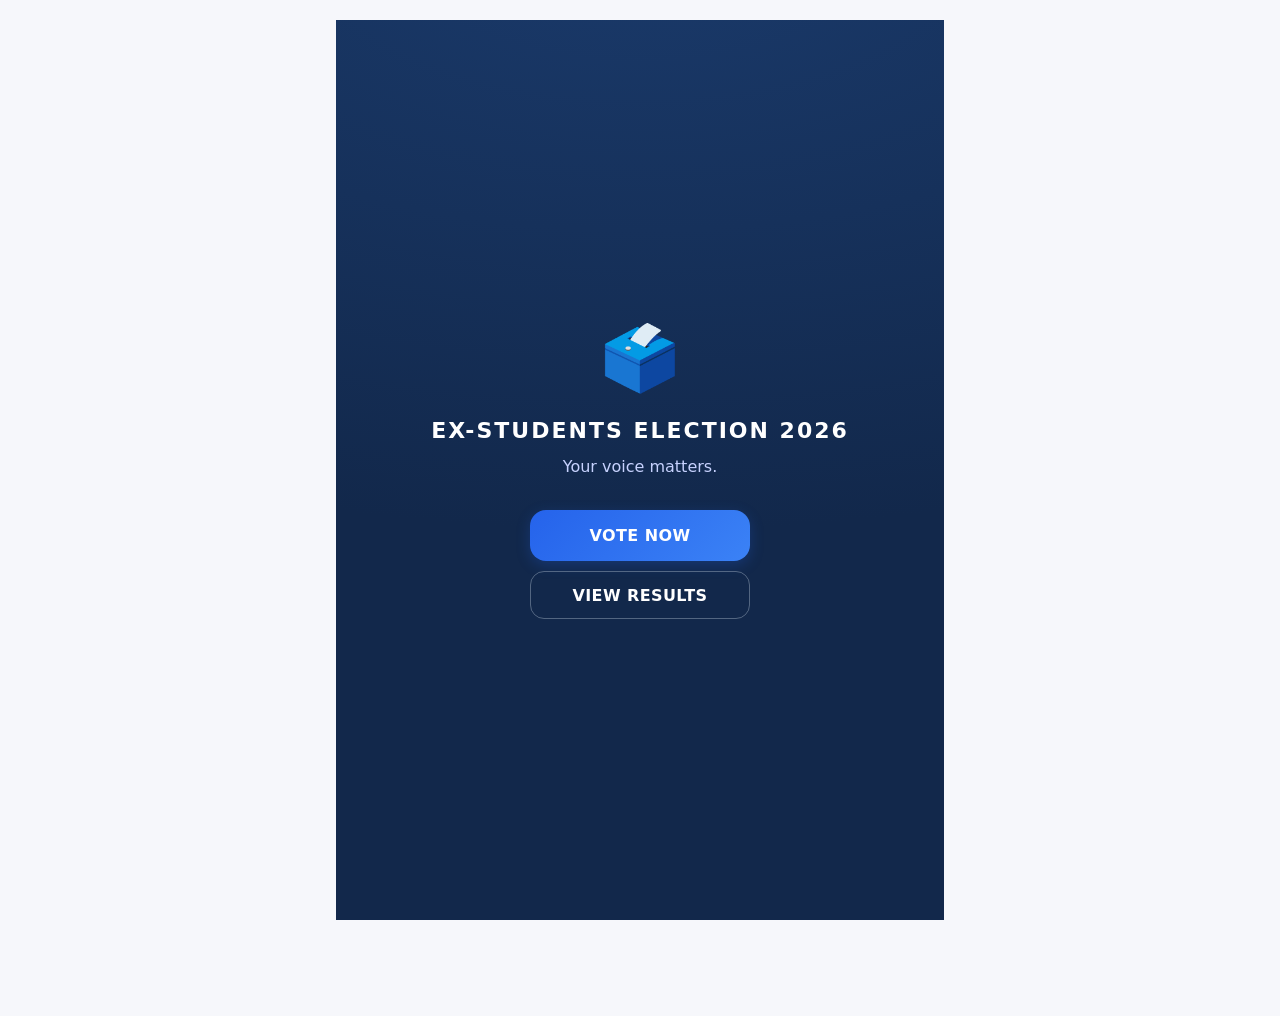
<file: index.html>
<!doctype html>
<html lang="en">
<head>
<meta charset="utf-8">
<meta name="viewport" content="width=device-width, initial-scale=1, viewport-fit=cover">
<title>Ex-Students Election 2026</title>
<link rel="stylesheet" href="./css/style.css?v=20">
</head>
<body>

<!-- WELCOME -->
<section id="screen-welcome" class="screen active">
  <div class="hero">
    <div class="logo">🗳️</div>
    <h1>EX-STUDENTS ELECTION 2026</h1>
    <p>Your voice matters.</p>
    <button class="btn btn-primary btn-lg" id="vote-now-btn" type="button">VOTE NOW</button>
    <a class="btn btn-ghost" href="./results.html">VIEW RESULTS</a>
  </div>
</section>

<!-- LOGIN -->
<section id="screen-login" class="screen">
  <div class="form-card">
    <h2>Enter your registered phone number</h2>
    <form id="login-form" autocomplete="off" novalidate>
      <label class="field">
        <span>Phone number</span>
        <div class="input-group">
          <span class="prefix">+234</span>
          <input type="tel" name="phone" inputmode="numeric" pattern="[0-9]*"
                 maxlength="11" required placeholder="8012345678">
        </div>
      </label>
      <button class="btn btn-primary btn-lg" type="submit" id="login-btn"
              style="width:100%">CONTINUE</button>
      <p class="error-msg" id="login-error" role="alert"></p>
    </form>
  </div>
</section>

<!-- BALLOT -->
<section id="screen-ballot" class="screen">
  <header class="app-header">
    <div>
      <div class="progress" id="progress">STEP 1 OF 1</div>
      <div id="welcome-name" style="font-weight:700;margin-top:4px"></div>
    </div>
  </header>
  <h2 class="position-title" id="position-title">POSITION</h2>
  <div id="nominee-grid"></div>
  <div class="actions">
    <button class="btn btn-ghost" id="back-btn" type="button" hidden>← BACK</button>
    <button class="btn btn-primary" id="continue-btn" type="button" disabled>CONTINUE →</button>
  </div>
</section>

<!-- REVIEW -->
<section id="screen-review" class="screen">
  <header class="app-header"><h2 style="margin:0">Review your vote</h2></header>
  <ul class="review-list" id="review-list"></ul>
  <div class="actions">
    <button class="btn btn-ghost" id="change-btn" type="button">CHANGE</button>
    <button class="btn btn-primary" id="submit-btn" type="button">SUBMIT VOTE</button>
  </div>
</section>




<!-- SUCCESS -->
<section id="screen-success" class="screen">
  <div class="success">
    <div class="check">✓</div>
    <h2 id="success-title">VOTE RECORDED</h2>
    <p id="success-sub">Thank you.</p>
    <div style="margin-top:24px;display:flex;gap:10px;justify-content:center;flex-wrap:wrap">
      <a class="btn btn-ghost" href="./results.html">VIEW RESULTS</a>
      <a class="btn btn-primary" href="./index.html">BACK TO HOME</a>
    </div>
  </div>
</section>


    
<!-- CONFIRM MODAL -->
<div class="modal" id="confirm-modal" hidden>
  <div class="modal-card">
    <h3>Are you sure?</h3>
    <p>You cannot vote again after submission.</p>
    <div class="modal-actions">
      <button class="btn btn-ghost" id="cancel-btn" type="button">CANCEL</button>
      <button class="btn btn-primary" id="confirm-btn" type="button">CONFIRM</button>
    </div>
  </div>
</div>

<!--
  Script order matters:
  1. app.js defines the API URL + wires up all vote-screen handlers.
     It must run BEFORE the small inline handler, and it must not
     throw if any element is missing.
  2. The inline script only handles the welcome → login transition,
     wrapped in a DOMContentLoaded + null-check so it can never crash
     the page.
  3. debug.js is loaded last so it can report on the state of app.js.
-->
<script src="./js/app.js?v=20"></script>
<script>
  (function () {
    function goToLogin() {
      var screens = document.querySelectorAll('.screen');
      for (var i = 0; i < screens.length; i++) screens[i].classList.remove('active');
      var login = document.getElementById('screen-login');
      if (login) login.classList.add('active');
    }
    document.addEventListener('DOMContentLoaded', function () {
      var btn = document.getElementById('vote-now-btn');
      if (btn) btn.addEventListener('click', goToLogin);
    });
  })();


    
</script>


    
</body>
</html>
</file>
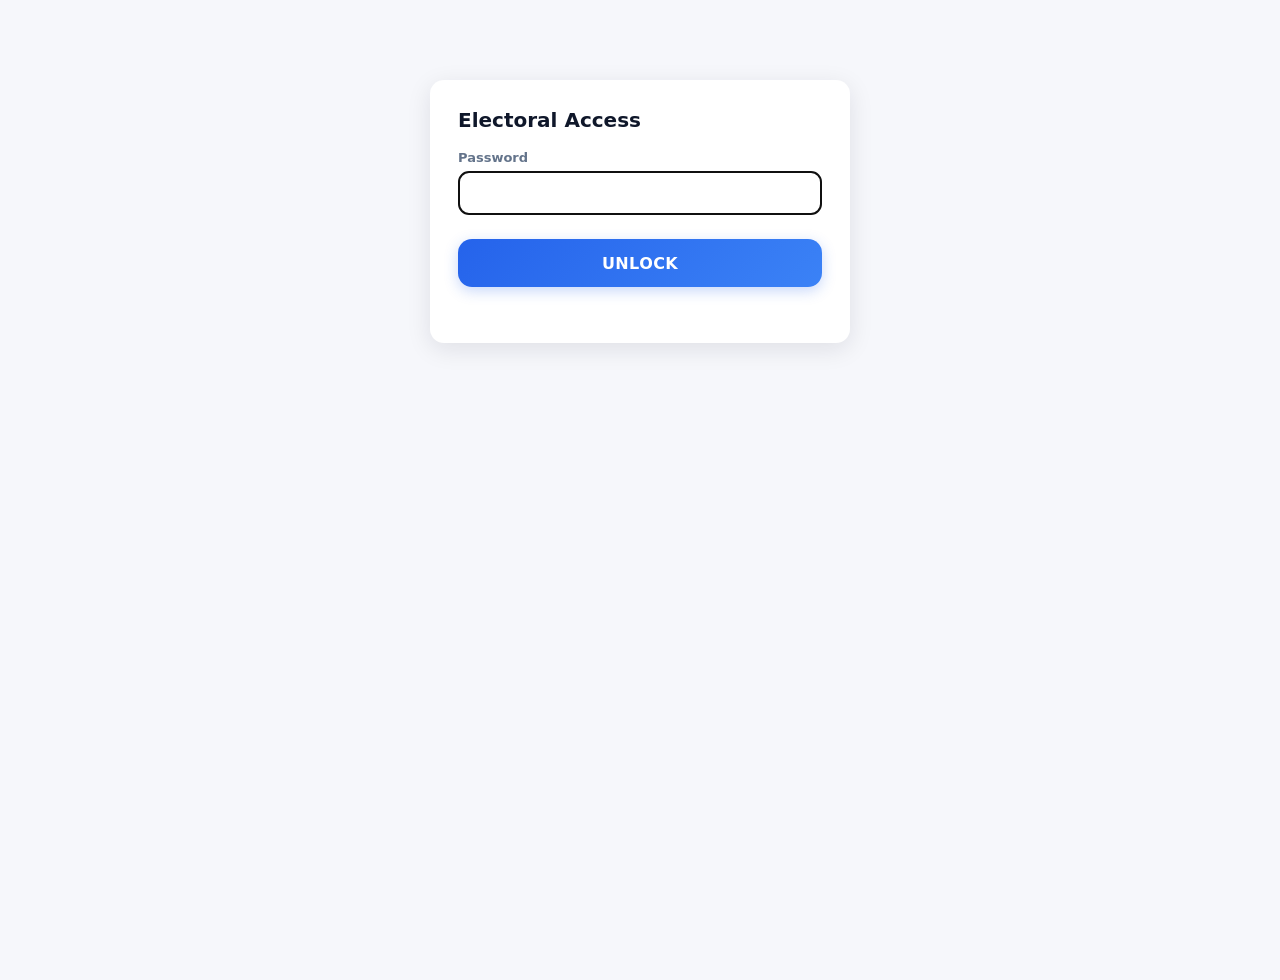
<file: admin.html>
<!doctype html>
<html lang="en">
<head>
<meta charset="utf-8">
<meta name="viewport" content="width=device-width, initial-scale=1, viewport-fit=cover">
<title>Electoral Admin — Ex-Students Election</title>
<link rel="stylesheet" href="./css/style.css?v=31">
<style>
  .admin-wrap{max-width:1100px;margin:0 auto;padding:20px 16px 60px}
  .admin-gate{max-width:420px;margin:80px auto;background:#fff;padding:28px;
    border-radius:14px;box-shadow:0 6px 24px rgba(15,23,42,.1)}
  .admin-gate h1{font-size:20px;margin:0 0 18px}
  .admin-header{display:flex;justify-content:space-between;align-items:center;
    gap:10px;margin-bottom:20px;flex-wrap:wrap}
  .admin-header h1{margin:0;font-size:20px}
  .admin-actions{display:flex;gap:10px;flex-wrap:wrap;margin:16px 0 24px}
  .admin-actions .btn{padding:11px 18px;font-size:14px}
  .tbl-wrap{background:#fff;border-radius:12px;box-shadow:0 2px 10px rgba(15,23,42,.06);
    overflow-x:auto;margin-bottom:22px}
  table.tbl{width:100%;border-collapse:collapse;font-size:13px;min-width:820px}
  table.tbl th,table.tbl td{padding:10px 12px;border-bottom:1px solid #eef2f7;text-align:left;
    white-space:nowrap}
  table.tbl th{background:#f1f5f9;font-size:11px;letter-spacing:.5px;color:#475569;
    text-transform:uppercase;position:sticky;top:0}
  table.tbl tr:hover td{background:#f8fafc}
  .section-title{font-size:15px;font-weight:800;letter-spacing:1px;
    color:#1a3a6b;margin:24px 0 10px}
  .winner-card{background:linear-gradient(135deg,#fef3c7,#fde68a);
    border-radius:14px;padding:20px;margin-bottom:14px;
    border-left:6px solid #f2b705;box-shadow:0 4px 14px rgba(242,183,5,.25)}
  .winner-card .position{font-size:11px;letter-spacing:2px;color:#78350f;
    font-weight:800;text-transform:uppercase;margin-bottom:4px}
  .winner-card .name{font-size:20px;font-weight:800;color:#111}
  .winner-card .votes{font-size:13px;color:#78350f;margin-top:4px}
  .stat-row{display:grid;grid-template-columns:repeat(auto-fit,minmax(140px,1fr));
    gap:12px;margin-bottom:20px}
  .stat-tile{background:#fff;border-radius:12px;padding:16px;
    box-shadow:0 2px 10px rgba(15,23,42,.06);text-align:center}
  .stat-tile .n{font-size:22px;font-weight:800;color:#1a3a6b}
  .stat-tile .l{font-size:10px;letter-spacing:1px;color:#64748b;margin-top:4px;font-weight:700}
  .filter-bar{display:flex;gap:10px;flex-wrap:wrap;margin-bottom:14px;align-items:center}
  .filter-bar input,.filter-bar select{padding:10px 12px;border:1.5px solid #e2e8f0;
    border-radius:10px;font-size:14px;background:#fff;outline:none}
  .filter-bar input:focus,.filter-bar select:focus{border-color:#3b82f6}
</style>
</head>
<body>

<!-- PASSWORD GATE -->
<section id="gate" class="admin-gate">
  <h1>Electoral Access</h1>
  <form id="gate-form" autocomplete="off">
    <label class="field">
      <span>Password</span>
      <input type="password" name="password" required style="width:100%;padding:12px;
        border:1.5px solid #e2e8f0;border-radius:10px;font-size:16px" autofocus>
    </label>
    <button class="btn btn-primary" type="submit" style="width:100%;margin-top:8px">UNLOCK</button>
    <p class="error-msg" id="gate-error"></p>
  </form>
</section>

<!-- DASHBOARD -->
<section id="dashboard" style="display:none">
  <main class="admin-wrap">
    <header class="admin-header">
      <div>
        <h1 id="election-title">Election Report</h1>
        <div id="election-status" style="color:#64748b;font-size:13px;margin-top:4px"></div>
      </div>
      <button class="btn btn-ghost" id="lock-btn" type="button">Lock</button>
    </header>

    <div class="stat-row" id="stats"></div>

    <div class="admin-actions">
      <button class="btn btn-primary" data-act="pdf">DOWNLOAD FULL REPORT (PDF)</button>
      <button class="btn btn-primary" data-act="csv-votes">DOWNLOAD VOTES CSV</button>
      <button class="btn btn-ghost" data-act="csv-voters">DOWNLOAD VOTER REPORT CSV</button>
      <button class="btn btn-ghost" data-act="csv-participation">DOWNLOAD PARTICIPATION CSV</button>
      <button class="btn btn-ghost" data-act="refresh">REFRESH</button>
    </div>

    <h2 class="section-title">WINNERS</h2>
    <div id="winners"></div>

    <h2 class="section-title">ALL VOTES</h2>
    <div class="filter-bar">
      <select id="filter-position"><option value="">All positions</option></select>
      <input id="filter-voter" placeholder="Filter by voter name or phone…" style="min-width:220px">
      <span id="row-count" style="color:#64748b;font-size:13px"></span>
    </div>
    <div class="tbl-wrap">
      <table class="tbl" id="votes-tbl">
        <thead>
          <tr>
            <th>Timestamp</th>
            <th>Voter ID</th>
            <th>Voter Name</th>
            <th>Voter Phone</th>
            <th>Position</th>
            <th>Nominee ID</th>
            <th>Nominee Name</th>
          </tr>
        </thead>
        <tbody></tbody>
      </table>
    </div>

    <h2 class="section-title">VOTER PARTICIPATION</h2>
    <div class="tbl-wrap">
      <table class="tbl" id="voters-tbl">
        <thead>
          <tr>
            <th>Voter ID</th>
            <th>Full Name</th>
            <th>Phone</th>
            <th>Has Voted</th>
            <th>Positions Voted</th>
          </tr>
        </thead>
        <tbody></tbody>
      </table>
    </div>
  </main>
</section>

<script src="./js/admin.js?v=31"></script>
</body>
</html>
</file>
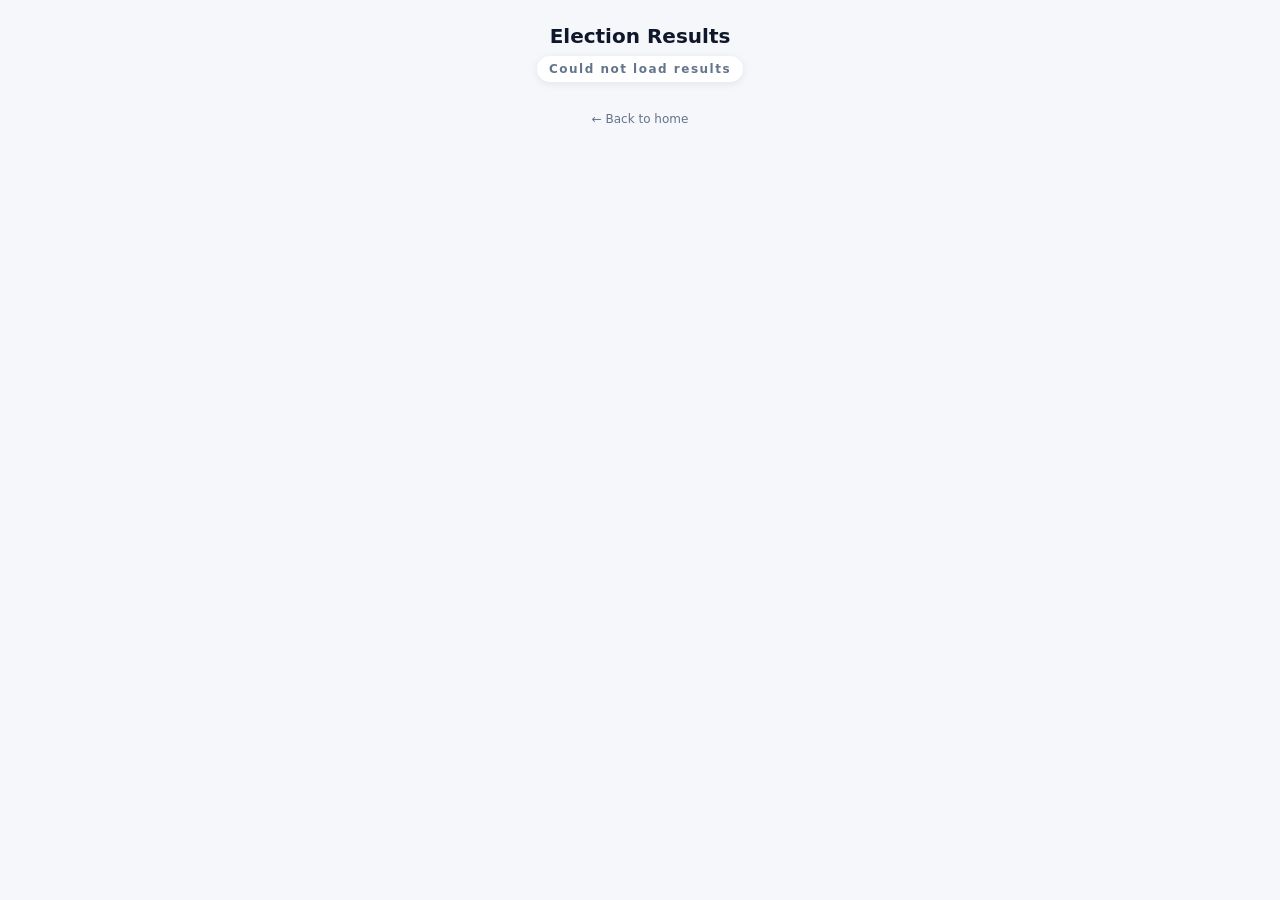
<file: results.html>
<!doctype html>
<html lang="en">
<head>
<meta charset="utf-8">
<meta name="viewport" content="width=device-width, initial-scale=1, viewport-fit=cover">
<title>Results — Ex-Students Election</title>
<link rel="stylesheet" href="./css/style.css">
</head>
<body>
<main class="results-wrap">
  <h1 id="election-name">Election Results</h1>
  <div class="badge" id="status">Loading…</div>
  <div id="results"></div>
  <p style="text-align:center;color:var(--muted);font-size:12px;margin-top:30px">
    <a href="./index.html">← Back to home</a>
  </p>
</main>
<script src="./js/results.js"></script>
</body>
</html>
</file>
<file: css/style.css>
:root{
  --navy:#12284b; --navy2:#1a3a6b; --blue:#2563eb; --blue2:#3b82f6;
  --gold:#f2b705; --green:#16a34a; --red:#dc2626;
  --bg:#f6f7fb; --card:#fff; --ink:#0f172a; --muted:#64748b;
  --radius:14px; --font:system-ui,-apple-system,"Segoe UI",Roboto,Arial,sans-serif;
}
*{box-sizing:border-box}
body{margin:0;font-family:var(--font);color:var(--ink);background:var(--bg);min-height:100dvh}
a{color:inherit;text-decoration:none}
button{font:inherit;cursor:pointer}

/* Welcome */
.hero{min-height:100dvh;display:flex;flex-direction:column;align-items:center;justify-content:center;
  text-align:center;padding:32px 20px;gap:10px;
  background:radial-gradient(1200px 600px at 50% -10%,var(--navy2),var(--navy));color:#fff}
.hero .logo{font-size:64px}
.hero h1{font-size:22px;letter-spacing:2px;margin:12px 0 0;font-weight:800}
.hero p{color:#c7d2fe;margin:4px 0 24px}
.hero .btn{min-width:220px}

/* Screens */
.screen{display:none;padding:20px 16px 96px;max-width:640px;margin:0 auto}
.screen.active{display:block;animation:fadeUp .35s ease both}
@keyframes fadeUp{from{opacity:0;transform:translateY(10px)}to{opacity:1;transform:none}}

/* Buttons */
.btn{display:inline-flex;align-items:center;justify-content:center;
  border:none;border-radius:var(--radius);padding:13px 20px;min-height:48px;
  font-weight:700;letter-spacing:.4px;transition:transform .2s,box-shadow .2s}
.btn:active{transform:scale(.97)}
.btn-primary{background:linear-gradient(135deg,var(--blue),var(--blue2));color:#fff;box-shadow:0 4px 14px rgba(37,99,235,.25)}
.btn-primary[disabled]{opacity:.5;cursor:not-allowed;box-shadow:none}
.btn-ghost{background:transparent;color:inherit;border:1.5px solid rgba(148,163,184,.5)}
.btn-lg{padding:16px 22px;font-size:16px;border-radius:16px}

/* Form */
.form-card{background:var(--card);border-radius:var(--radius);padding:22px;
  box-shadow:0 6px 24px rgba(15,23,42,.08);max-width:440px;margin:40px auto 0}
.form-card h2{margin:0 0 20px;font-size:20px}
.field{display:block;margin-bottom:16px}
.field span{display:block;font-size:13px;color:var(--muted);margin-bottom:6px;font-weight:600}
.input-group{display:flex;align-items:center;background:#f1f5f9;border-radius:10px;
  overflow:hidden;border:1.5px solid transparent;transition:border .2s,background .2s}
.input-group:focus-within{border-color:var(--blue2);background:#fff;box-shadow:0 0 0 4px rgba(59,130,246,.15)}
.input-group .prefix{padding:14px 12px;background:#e2e8f0;font-weight:700;color:var(--navy2)}
.input-group input{flex:1;border:none;background:transparent;padding:14px 12px;font-size:16px;outline:none}
.error-msg{color:var(--red);font-size:14px;margin:10px 0 0;min-height:18px;text-align:center}

/* Header */
.app-header{display:flex;align-items:center;justify-content:space-between;gap:10px;margin:4px 0 16px}
.progress{font-size:12px;color:var(--muted);font-weight:700;letter-spacing:1px}
.position-title{font-size:24px;margin:16px 0 20px;letter-spacing:1px;font-weight:800;color:var(--navy2)}

/* Nominee cards */
#nominee-grid{display:grid;gap:14px;grid-template-columns:1fr}
@media (min-width:560px){#nominee-grid{grid-template-columns:1fr 1fr}}
.nominee-card{position:relative;background:var(--card);border-radius:var(--radius);
  overflow:hidden;box-shadow:0 2px 10px rgba(15,23,42,.08);border:2px solid transparent;
  cursor:pointer;transition:transform .28s,border-color .28s,box-shadow .28s;
  opacity:0;transform:translateY(12px);animation:cardIn .4s ease forwards}
@keyframes cardIn{to{opacity:1;transform:none}}
.nominee-card img{width:100%;height:200px;object-fit:cover;display:block;
  background:#e2e8f0;transition:transform .4s}
.nominee-card.selected{transform:scale(1.02);border-color:var(--blue);
  box-shadow:0 10px 28px rgba(37,99,235,.25)}
.nominee-card.selected img{transform:scale(1.06)}
.card-body{padding:14px;text-align:center}
.card-name{font-weight:800;font-size:16px;margin-bottom:10px}
.select-btn{width:100%;padding:12px;border-radius:10px;border:none;
  background:#eef2ff;color:var(--navy2);font-weight:700;font-size:14px;transition:background .2s,color .2s}
.nominee-card.selected .select-btn{background:var(--blue);color:#fff}
.nominee-card.selected .select-btn::before{content:'✓ '}
.checkmark{position:absolute;top:10px;right:10px;width:32px;height:32px;border-radius:50%;
  background:var(--blue);color:#fff;display:flex;align-items:center;justify-content:center;
  font-size:18px;opacity:0;transform:scale(.4);transition:opacity .25s,transform .25s}
.nominee-card.selected .checkmark{opacity:1;transform:scale(1)}

/* Sticky actions */
.actions{position:fixed;left:0;right:0;bottom:0;
  padding:14px 16px calc(14px + env(safe-area-inset-bottom));
  background:linear-gradient(180deg,rgba(246,247,251,0),rgba(246,247,251,1) 50%);
  display:flex;gap:10px;justify-content:center;max-width:640px;margin:0 auto;z-index:5}
.actions .btn{flex:1;max-width:280px}

/* Review */
.review-list{list-style:none;padding:0;margin:0 0 20px}
.review-list li{background:var(--card);border-radius:10px;padding:14px 16px;
  margin-bottom:10px;display:flex;justify-content:space-between;
  box-shadow:0 2px 10px rgba(15,23,42,.06)}
.review-list .rv-pos{font-size:12px;color:var(--muted);font-weight:700;letter-spacing:.5px;text-transform:uppercase}
.review-list .rv-who{font-weight:700}

/* Success */
.success{padding:60px 24px;text-align:center;max-width:520px;margin:0 auto}
.success .check{width:100px;height:100px;border-radius:50%;background:var(--green);
  color:#fff;font-size:52px;display:flex;align-items:center;justify-content:center;
  margin:0 auto 22px;animation:pop .5s cubic-bezier(.2,.9,.3,1.5) both}
@keyframes pop{from{transform:scale(.3);opacity:0}to{transform:scale(1);opacity:1}}
.success h2{margin:0 0 8px;font-size:22px;letter-spacing:1px}
.success p{color:var(--muted);margin:0}

/* Modal */
.modal{position:fixed;inset:0;background:rgba(15,23,42,.55);display:flex;
  align-items:center;justify-content:center;padding:20px;z-index:50}
.modal[hidden]{display:none}
.modal-card{background:#fff;border-radius:var(--radius);padding:24px;max-width:420px;width:100%;
  box-shadow:0 20px 60px rgba(15,23,42,.3);animation:pop .25s ease both}
.modal-card h3{margin:0 0 10px;font-size:18px}
.modal-card p{margin:0 0 20px;color:var(--muted);line-height:1.5}
.modal-actions{display:flex;gap:10px}
.modal-actions .btn{flex:1}

/* Results */
.results-wrap{max-width:720px;margin:0 auto;padding:24px 16px 60px}
.results-wrap h1{font-size:20px;text-align:center;margin:0 0 8px}
.badge{display:block;text-align:center;font-size:12px;font-weight:800;
  letter-spacing:1.5px;padding:6px 12px;border-radius:999px;
  width:max-content;margin:0 auto 24px;background:#fff;color:var(--muted);
  box-shadow:0 2px 8px rgba(15,23,42,.08)}
.badge.live{background:#dcfce7;color:#166534}
.badge.final{background:var(--gold);color:#111}
.pos-block{background:#fff;border-radius:var(--radius);padding:20px;margin-bottom:18px;
  box-shadow:0 2px 10px rgba(15,23,42,.06);
  opacity:0;transform:translateY(8px);animation:cardIn .4s ease forwards}
.pos-block h3{margin:0 0 14px;font-size:14px;letter-spacing:2px;color:var(--navy2)}
.cand{display:grid;grid-template-columns:1fr auto;gap:6px 12px;margin-bottom:14px;align-items:center}
.cand-name{font-weight:700;font-size:14px}
.cand-votes{font-weight:800;color:var(--navy2);font-size:14px}
.bar{grid-column:1/-1;height:10px;background:#e2e8f0;border-radius:999px;overflow:hidden}
.bar > span{display:block;height:100%;background:linear-gradient(90deg,var(--blue),var(--blue2));
  width:0;transition:width .9s ease}

@media (prefers-reduced-motion: reduce){
  *,*::before,*::after{animation:none !important;transition:none !important}
}
</file>
